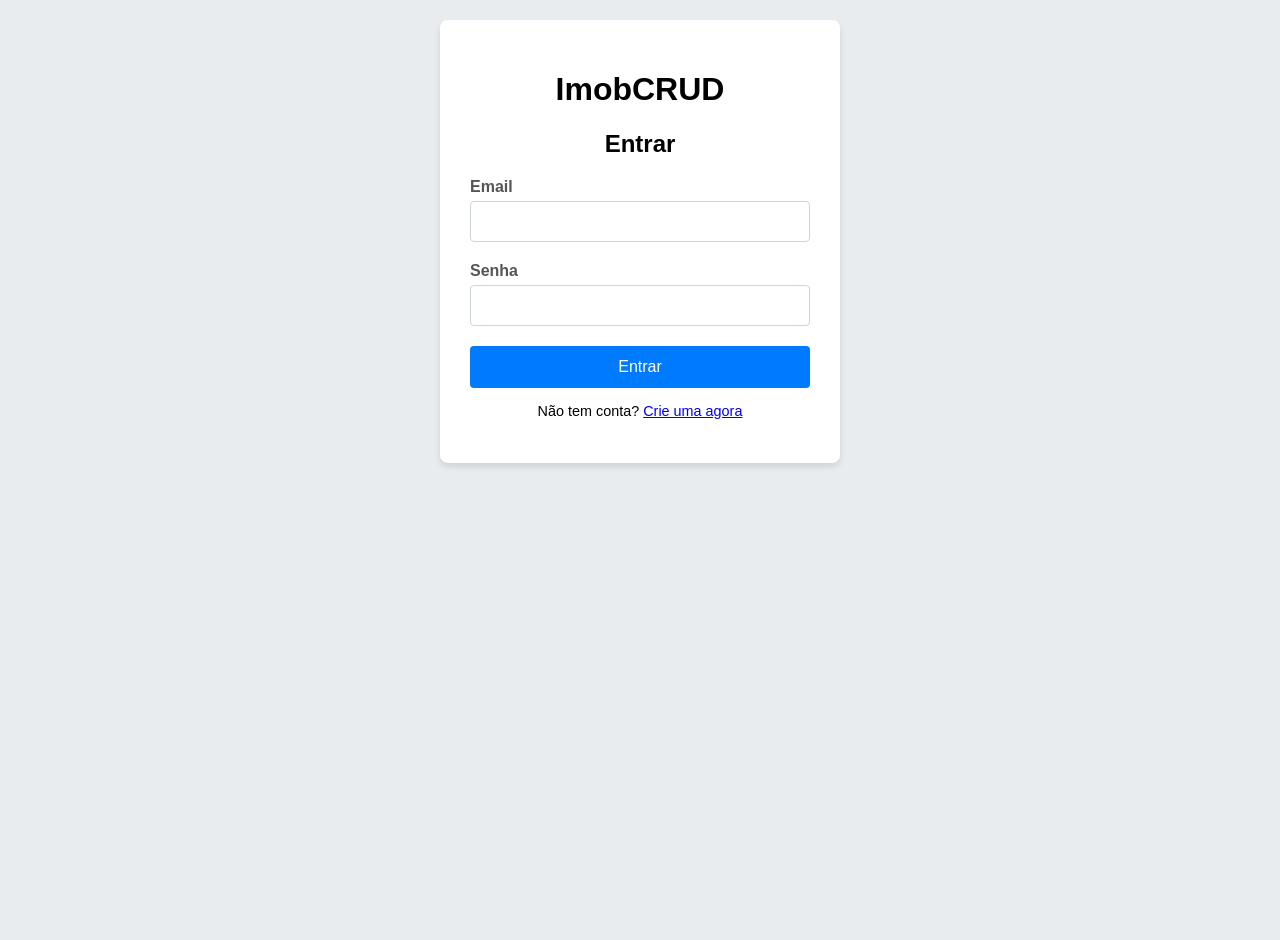
<file: index.html>
<!DOCTYPE html>
<html lang="pt-BR">
<head>
  <meta charset="UTF-8" />
  <meta name="viewport" content="width=device-width, initial-scale=1.0" />
  <title>Login - ImobCRUD</title>
  <link rel="stylesheet" href="styles.css" />
</head>
<body>
  <div class="auth-container">
    <div class="card">
      <h1>ImobCRUD</h1>
      <h2>Entrar</h2>
      <form id="loginForm">
        <div class="form-group">
          <label for="loginEmail">Email</label>
          <input type="email" id="loginEmail" required />
        </div>
        <div class="form-group">
          <label for="loginPassword">Senha</label>
          <input type="password" id="loginPassword" required />
        </div>
        <button type="submit" class="btn-primary">Entrar</button>
      </form>
      <p class="footer-link">Não tem conta? <a href="register.html">Crie uma agora</a></p>
    </div>
  </div>
  <script src="utils.js"></script>
  <script src="auth.js"></script>
</body>
</html>

</body>
</html>
</file>
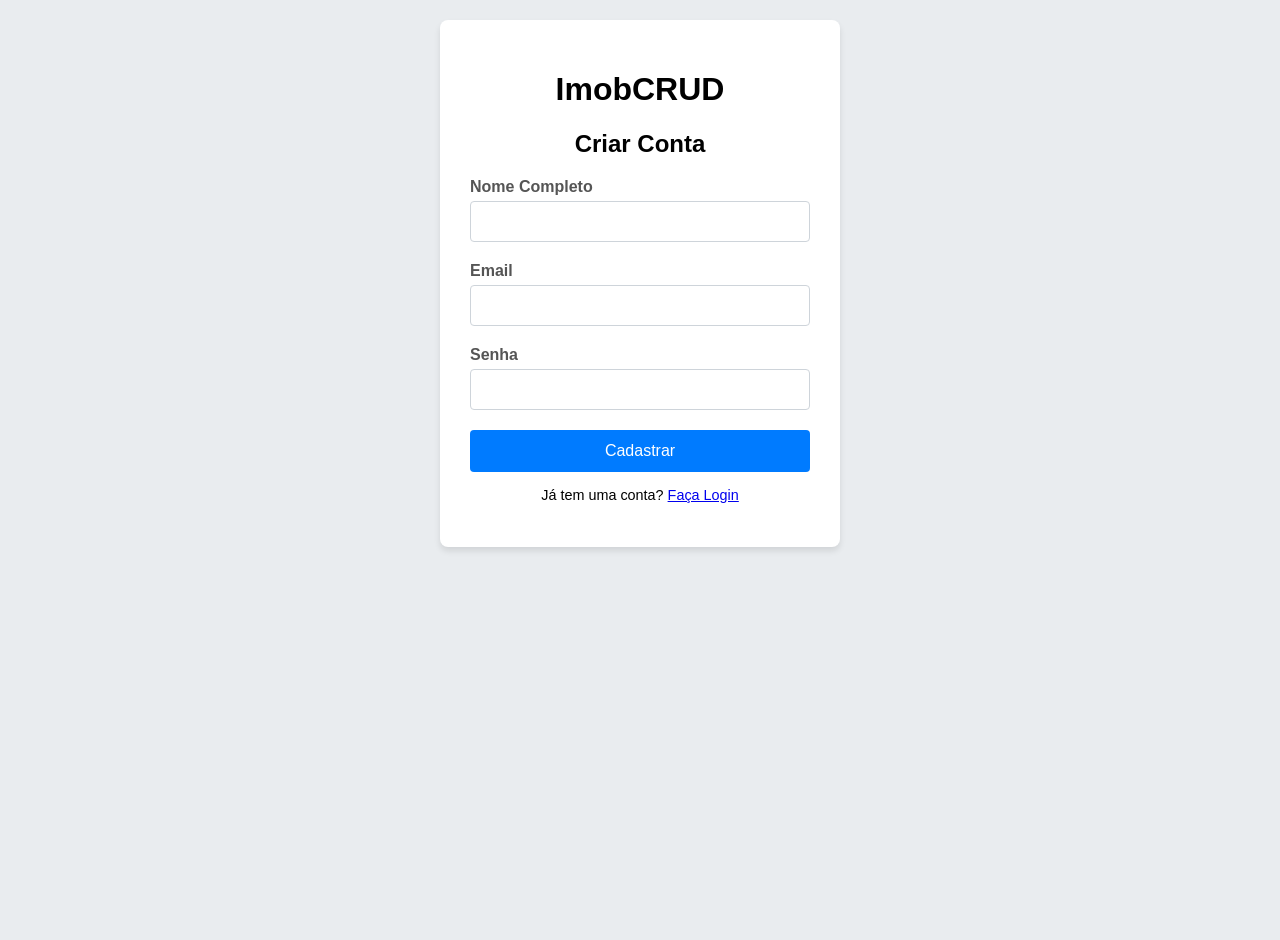
<file: register.html>
<!DOCTYPE html>
<html lang="pt-BR">
<head>
  <meta charset="UTF-8" />
  <meta name="viewport" content="width=device-width, initial-scale=1.0" />
  <title>Criar Conta - ImobCRUD</title>
  <link rel="stylesheet" href="styles.css" />
</head>
<body>
  <div class="auth-container">
    <div class="card">
      <h1>ImobCRUD</h1>
      <h2>Criar Conta</h2>
      <form id="registerForm">
        <div class="form-group">
          <label for="registerName">Nome Completo</label>
          <input type="text" id="registerName" required />
        </div>
        <div class="form-group">
          <label for="registerEmail">Email</label>
          <input type="email" id="registerEmail" required />
          <div id="emailError" class="error-message"></div>
        </div>
        <div class="form-group">
          <label for="registerPassword">Senha</label>
          <input type="password" id="registerPassword" required />
        </div>
        <button type="submit" class="btn-primary">Cadastrar</button>
      </form>
      <p class="footer-link">Já tem uma conta? <a href="index.html">Faça Login</a></p>
    </div>
  </div>
  <script src="utils.js"></script>
  <script src="auth.js"></script>
</body>
</html>
</file>
<file: styles.css>
:root {
  --primary: #007bff;
  --secondary: #6c757d;
  --success: #28a745;
  --danger: #dc3545;
  --light: #f8f9fa;
  --dark: #343a40;
}

body { font-family: 'Segoe UI', sans-serif; background-color: #e9ecef; margin: 0; padding: 20px; display: flex; flex-direction: column; align-items: center; min-height: 100vh; }
.container { width: 100%; max-width: 1000px; }
.auth-container { width: 100%; max-width: 400px; }
.card { background: white; padding: 30px; border-radius: 8px; box-shadow: 0 4px 6px rgba(0,0,0,0.1); margin-bottom: 20px; text-align: center; }

/* Navbar */
.navbar { background: var(--dark); padding: 10px 20px; border-radius: 8px; display: flex; justify-content: space-between; align-items: center; margin-bottom: 20px; width: 100%; box-sizing: border-box; }
.logo { color: white; font-weight: bold; font-size: 1.2rem; }
.nav-links { display: flex; gap: 10px; align-items: center; margin-left: auto; }
.nav-links a, .nav-links button { background: transparent; color: white; padding: 8px 16px; text-decoration: none; border: 1px solid transparent; border-radius: 4px; cursor: pointer; transition: all 0.2s; font-size: 0.9rem; }
.nav-links a:hover, .nav-links button:hover { background: rgba(255,255,255,0.1); border-color: rgba(255,255,255,0.2); }
.nav-links a.active { background: var(--primary); border-color: var(--primary); }
.btn-logout-link { background: var(--danger) !important; border: none !important; }

/* Formulário de Login/Cadastro */
.form-group { margin-bottom: 20px; text-align: left; }
.form-group label { display: block; margin-bottom: 5px; font-weight: 600; color: #555; }
input { width: 100%; padding: 12px; border: 1px solid #ced4da; border-radius: 4px; box-sizing: border-box; }
.btn-primary { width: 100%; background: var(--primary); color: white; border: none; padding: 12px; border-radius: 4px; cursor: pointer; font-size: 1rem; }
.dashboard-header .btn-primary { width: auto; } 
.footer-link { margin-top: 15px; font-size: 0.9rem; }

/* Tabela e Tabs */
.tabs { display: flex; gap: 5px; margin-bottom: -1px; z-index: 2; position: relative; }
.tab-link { padding: 10px 20px; cursor: pointer; border: 1px solid #dee2e6; border-bottom: none; background: #e9ecef; border-radius: 8px 8px 0 0; color: #555; transition: 0.2s; }
.tab-link.active { background: white; font-weight: bold; border-top: 3px solid var(--primary); color: #333; }
.table { border: 1px solid #dee2e6; background: #fff; width: 100%; border-collapse: collapse; }
.table th, .table td { border: 1px solid #dee2e6; padding: 12px; text-align: left; }
.table th { background: #f8f9fa; }
.search-box { width: 100%; padding: 10px; margin-bottom: 15px; border: 1px solid #ced4da; border-radius: 4px; box-sizing: border-box; }
.pagination { margin-top: 15px; display: flex; gap: 5px; justify-content: center; }
.page-btn { padding: 5px 10px; cursor: pointer; border: 1px solid #ccc; background: white; border-radius: 4px; }
.page-btn.active { background: var(--primary); color: white; border-color: var(--primary); }

.modal-overlay { display: none; position: fixed; top: 0; left: 0; width: 100%; height: 100%; background: rgba(0,0,0,0.5); z-index: 1000; justify-content: center; align-items: center; }
.modal-content { background: white; padding: 20px; border-radius: 8px; width: 90%; max-width: 500px; }
.btn-success { background: var(--success); color: white; border: none; padding: 10px 20px; border-radius: 4px; cursor: pointer; }
.btn-secondary { background: var(--secondary); color: white; border: none; padding: 10px 20px; border-radius: 4px; cursor: pointer; }
.mt-20 { margin-top: 20px; }
.dashboard-header { display: flex; justify-content: space-between; align-items: center; margin-bottom: 20px; }
</file>
